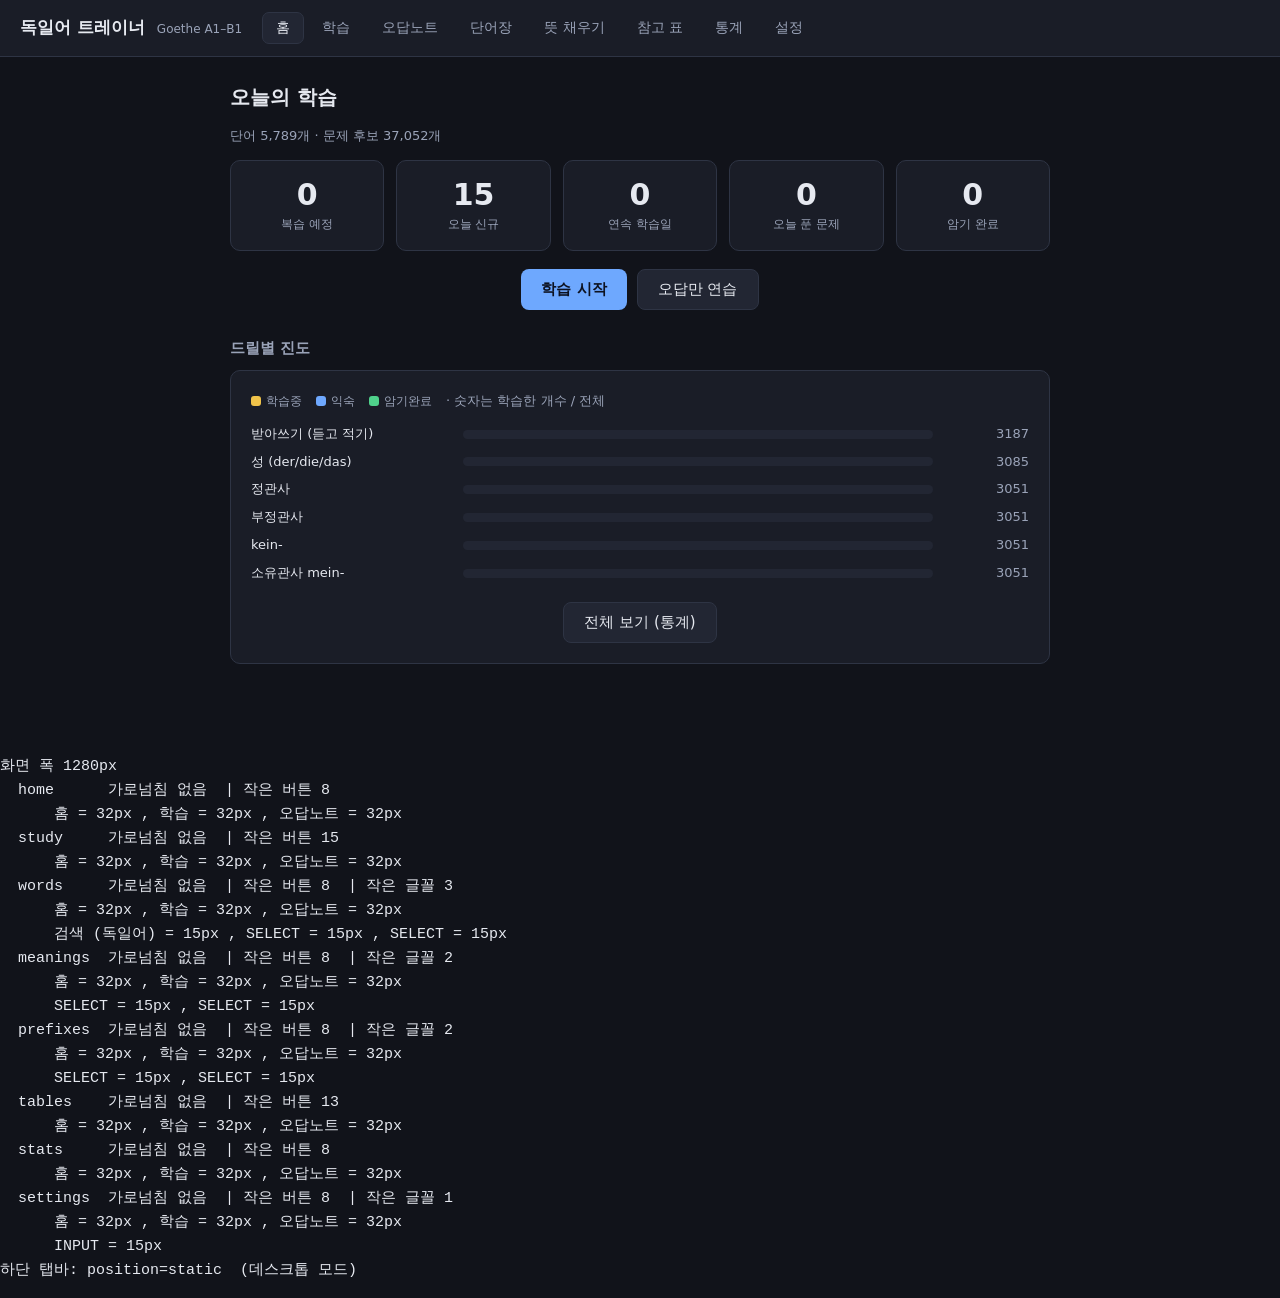
<file: tools/mobile.html>
<!DOCTYPE html>
<html lang="ko">
<head>
<meta charset="utf-8">
<meta id="vp" name="viewport" content="width=device-width, initial-scale=1, viewport-fit=cover">
<script>
/* ?w=375 처럼 폭을 지정하면 그 폭의 폰인 척한다.
   헤드리스 크롬은 창을 485px 아래로 못 줄여서, 레이아웃 뷰포트를 직접 고정한다. */
(function () {
  var m = location.search.match(/[?&]w=(\d+)/);
  if (m) document.getElementById('vp').setAttribute('content', 'width=' + m[1] + ', initial-scale=1');
})();
</script>
<title>mobile check</title>
<link rel="stylesheet" href="../css/styles.css">
</head>
<body>
<header class="topbar">
  <div class="brand">독일어 트레이너 <span class="sub">Goethe A1–B1</span></div>
  <nav id="nav">
    <button data-view="home" class="on">홈</button>
    <button data-view="study">학습</button>
    <button data-view="wrong">오답노트</button>
    <button data-view="words">단어장</button>
    <button data-view="meanings">뜻 채우기</button>
    <button data-view="tables">참고 표</button>
    <button data-view="stats">통계</button>
    <button data-view="settings">설정</button>
  </nav>
</header>
<main id="app"></main>
<pre id="report"></pre>

<script src="../data/nouns.js"></script>
<script src="../data/verbs.js"></script>
<script src="../data/adjectives.js"></script>
<script src="../data/functionwords.js"></script>
<script src="../data/grammar.js"></script>
<script src="../data/pronouns.js"></script>
<script src="../data/sentences.js"></script>
<script src="../data/prefixes.js"></script>
<script src="../data/prefixverbs.js"></script>
<script src="../js/declension.js"></script>
<script src="../js/conjugation.js"></script>
<script src="../js/store.js"></script>
<script src="../js/srs.js"></script>
<script src="../js/grader.js"></script>
<script src="../js/drills.js"></script>
<script src="../js/grammar-drills.js"></script>
<script src="../js/order-drills.js"></script>
<script src="../js/wordorder.js"></script>
<script src="../js/wordorder-drills.js"></script>
<script src="../js/meaning-drills.js"></script>
<script src="../js/prefix.js"></script>
<script src="../js/prefix-drills.js"></script>
<script src="../js/editor.js"></script>
<script src="../js/meanings.js"></script>
<script src="../js/tables.js"></script>
<script src="../js/stats.js"></script>
<script src="../js/sync.js"></script>
<script src="../js/ui.js"></script>

<script>
/*
 * 폰 화면에서 레이아웃이 깨지는지 잰다.
 * 가로 스크롤이 생기면 한 손으로 못 쓴다 — 그게 제일 흔한 모바일 사고다.
 */
var out = [];
function say(s) { out.push(s); }

function overflow() {
  var doc = document.documentElement;
  return doc.scrollWidth - doc.clientWidth;
}

/** 화면 밖으로 튀어나간 요소 찾기 (가로 스크롤 컨테이너 안은 정상) */
function offenders() {
  var w = document.documentElement.clientWidth;
  var bad = [];
  document.querySelectorAll('#app *').forEach(function (n) {
    var r = n.getBoundingClientRect();
    if (r.width === 0) return;
    if (r.right <= w + 1 && r.left >= -1) return;
    // 스스로 가로 스크롤을 갖는 조상이 있으면 의도된 것
    for (var p = n.parentNode; p && p.nodeType === 1; p = p.parentNode) {
      var st = getComputedStyle(p);
      if (st.overflowX === 'auto' || st.overflowX === 'scroll') return;
    }
    bad.push(n.tagName.toLowerCase() + (n.className ? '.' + String(n.className).split(' ')[0] : '') +
             '  [' + Math.round(r.left) + '~' + Math.round(r.right) + ']');
  });
  return bad;
}

/** 터치 대상이 너무 작지 않은지 */
function smallTargets() {
  var bad = [];
  document.querySelectorAll('#app button, #nav button, #app input[type=text]').forEach(function (n) {
    var r = n.getBoundingClientRect();
    if (r.height > 0 && r.height < 40) {
      bad.push((n.textContent || n.placeholder || n.tagName).trim().slice(0, 18) +
               ' = ' + Math.round(r.height) + 'px');
    }
  });
  return bad;
}

/** iOS 는 16px 미만 입력칸에서 화면을 확대해 버린다 */
function smallFonts() {
  var bad = [];
  document.querySelectorAll('#app input[type=text], #app select, #app textarea').forEach(function (n) {
    var fs = parseFloat(getComputedStyle(n).fontSize);
    if (fs < 16) bad.push((n.placeholder || n.tagName) + ' = ' + fs + 'px');
  });
  return bad;
}

function nav(v) {
  var b = document.querySelector('#nav button[data-view="' + v + '"]');
  if (b) b.click();
}

setTimeout(function () {
  say('화면 폭 ' + document.documentElement.clientWidth + 'px');

  ['home', 'study', 'words', 'meanings', 'prefixes', 'tables', 'stats', 'settings'].forEach(function (v) {
    nav(v);
    var ov = overflow();
    var off = offenders();
    var st = smallTargets();
    var sf = smallFonts();
    var line = '  ' + v.padEnd(9) + ' 가로넘침 ' + (ov > 1 ? ov + 'px  ✗' : '없음');
    if (off.length) line += '  | 튀어나온 요소 ' + off.length;
    if (st.length) line += '  | 작은 버튼 ' + st.length;
    if (sf.length) line += '  | 작은 글꼴 ' + sf.length;
    say(line);
    if (off.length) say('      ' + off.slice(0, 3).join(' , '));
    if (st.length) say('      ' + st.slice(0, 3).join(' , '));
    if (sf.length) say('      ' + sf.slice(0, 3).join(' , '));
  });

  // 하단 탭바가 실제로 아래에 붙었는지
  nav('home');
  var navEl = document.getElementById('nav');
  var ns = getComputedStyle(navEl);
  say('하단 탭바: position=' + ns.position + (ns.position === 'fixed' ? '  (폰 모드)' : '  (데스크톱 모드)'));

  document.getElementById('report').textContent = out.join('\n');
}, 400);
</script>
</body>
</html>
</file>
<file: css/styles.css>
/* 독일어 트레이너 — 화면 스타일
   성별 색상: der=파랑 / die=빨강 / das=초록 으로 통일해 시각 기억을 돕는다. */

:root {
  --bg: #11131a;
  --panel: #1a1d27;
  --panel2: #222633;
  --line: #2e3444;
  --text: #e6e9f0;
  --dim: #9aa3b8;
  --accent: #6ea8fe;
  --der: #5b9dff;
  --die: #ff7b8a;
  --das: #4fd18b;
  --right: #4fd18b;
  --partial: #f0c34a;
  --wrong: #ff6b7a;
  --radius: 10px;
}

* { box-sizing: border-box; }

body {
  margin: 0;
  background: var(--bg);
  color: var(--text);
  font: 15px/1.6 "Segoe UI", "Malgun Gothic", system-ui, sans-serif;
  -webkit-text-size-adjust: 100%;
}

/* ---------------------------------------------------------------- 상단 */

.topbar {
  display: flex; align-items: center; gap: 20px; flex-wrap: wrap;
  padding: 12px 20px;
  background: var(--panel);
  border-bottom: 1px solid var(--line);
  position: sticky; top: 0; z-index: 10;
}
.brand { font-weight: 700; font-size: 17px; }
.brand .sub { font-weight: 400; font-size: 12px; color: var(--dim); margin-left: 6px; }

nav { display: flex; gap: 4px; flex-wrap: wrap; }
nav button {
  background: none; border: 1px solid transparent; color: var(--dim);
  padding: 6px 13px; border-radius: 7px; cursor: pointer; font-size: 14px;
  font-family: inherit;
}
nav button:hover { color: var(--text); background: var(--panel2); }
nav button.on { color: var(--text); background: var(--panel2); border-color: var(--line); }

main { max-width: 860px; margin: 0 auto; padding: 24px 20px 60px; }
.loading { color: var(--dim); text-align: center; padding: 60px 0; }
.foot { text-align: center; color: var(--dim); font-size: 12px; padding: 0 20px 30px; }

/* ---------------------------------------------------------------- 공통 */

h2 { font-size: 20px; margin: 0 0 4px; }
h3 { font-size: 15px; margin: 26px 0 10px; color: var(--dim); font-weight: 600; }
.muted { color: var(--dim); }
.small { font-size: 13px; }

.card {
  background: var(--panel); border: 1px solid var(--line);
  border-radius: var(--radius); padding: 20px; margin-bottom: 16px;
}

button.btn {
  background: var(--accent); color: #0d1220; border: 0;
  padding: 10px 20px; border-radius: 8px; cursor: pointer;
  font-size: 15px; font-weight: 600; font-family: inherit;
}
button.btn:hover { filter: brightness(1.1); }
button.btn.ghost {
  background: var(--panel2); color: var(--text); border: 1px solid var(--line);
  font-weight: 500;
}
button.btn:disabled { opacity: .45; cursor: default; }

input[type=text], textarea, select {
  background: var(--panel2); border: 1px solid var(--line); color: var(--text);
  border-radius: 7px; padding: 9px 12px; font: inherit; width: 100%;
}
input[type=text]:focus, textarea:focus { outline: 2px solid var(--accent); outline-offset: -1px; }
label.row { display: flex; align-items: center; gap: 9px; margin: 9px 0; cursor: pointer; }
label.row input { width: auto; }

/* ---------------------------------------------------------------- 홈 */

.tiles { display: grid; grid-template-columns: repeat(auto-fit, minmax(130px, 1fr)); gap: 12px; }
.tile {
  background: var(--panel); border: 1px solid var(--line);
  border-radius: var(--radius); padding: 16px; text-align: center;
}
.tile .n { font-size: 30px; font-weight: 700; line-height: 1.2; }
.tile .k { font-size: 12px; color: var(--dim); margin-top: 2px; }

.bar { background: var(--panel2); border-radius: 5px; height: 9px; overflow: hidden; }
.bar > i { display: block; height: 100%; background: var(--accent); }
.barrow { display: grid; grid-template-columns: 190px 1fr 96px; gap: 12px; align-items: center;
          margin: 7px 0; font-size: 13px; }
/* 오른쪽 값은 접지 않는다 — 한 줄이 두 줄이 되면 그 행만 키가 커져 표가 어긋나 보인다 */
.barrow .rt { text-align: right; color: var(--dim); font-variant-numeric: tabular-nums;
              white-space: nowrap; }

/* 구간이 쌓인 막대 — 미학습/학습중/익숙/암기완료 */
.bar.stacked { display: flex; }
.bar.stacked > i { display: block; height: 100%; flex: 0 0 auto; }
.barrow.prog { grid-template-columns: 200px 1fr 84px; }
.barrow.prog .plabel { overflow: hidden; text-overflow: ellipsis; white-space: nowrap; }
.barrow.prog .rt b { color: var(--text); }

/* 오른쪽에 "1,234 / 3,085" 처럼 긴 수가 오는 줄 — 칸을 넓게 준다 */
.barrow.wide { grid-template-columns: 120px 1fr 108px; }
.bigpct { margin-bottom: 12px; }
.bigpct b { font-size: 22px; font-variant-numeric: tabular-nums; }
.legend { display: flex; gap: 14px; flex-wrap: wrap; align-items: center;
          font-size: 12px; color: var(--dim); margin-bottom: 12px; }
.legend > span { display: flex; align-items: center; gap: 5px; }
.legend i { width: 10px; height: 10px; border-radius: 3px; display: inline-block; }

/* ---------------------------------------------------------------- 학습 */

.q { text-align: center; padding: 8px 0 4px; }
.q .prompt { font-size: 30px; font-weight: 600; letter-spacing: .2px; line-height: 1.35; }
.q .sub { color: var(--dim); font-size: 14px; margin-top: 8px; }
.q .hint { color: var(--dim); font-size: 13px; margin-top: 12px; font-style: italic; }
.q .meta { font-size: 12px; color: var(--dim); margin-bottom: 14px; text-align: center; }
.q .meta .tag {
  background: var(--panel2); border: 1px solid var(--line);
  padding: 2px 8px; border-radius: 20px; margin: 0 3px;
}

/* 첫 글자 + 길이 힌트 — 문장만으로 답이 안 정해지는 문제에 붙인다 */
.q .mask {
  margin-top: 10px; font-size: 19px; letter-spacing: 1px;
  font-family: Consolas, "Courier New", monospace; color: var(--accent);
}

/* 힌트 — 누를 때만 펼쳐진다 */
.hintbox { margin-top: 12px; }
.hintbtn { padding: 5px 14px; font-size: 13px; }
.hintline {
  margin: 6px auto; max-width: 480px; padding: 7px 12px;
  background: var(--panel2); border: 1px dashed var(--line); border-radius: 7px;
  font-size: 14px; color: var(--text);
}

/* 채점 뒤 단어 정보 */
.winfo {
  margin-top: 14px; padding-top: 12px; border-top: 1px solid var(--line);
}
.winfo .wtitle { font-size: 17px; margin-bottom: 5px; }
.winfo .wmean { font-size: 15px; margin-bottom: 8px; }
.winfo .wex {
  font-size: 14px; color: var(--dim); margin: 3px 0; padding-left: 11px;
  border-left: 2px solid var(--line);
}
.winfo .wex b { color: var(--text); }
.winfo .wsay { margin-top: 10px; padding: 5px 12px; font-size: 13px; }

/* 학습 중 뜻 적기 — 채점 화면에서 바로 채워 넣는다 */
.meanrow { display: flex; gap: 8px; margin-bottom: 9px; }
.meanrow .meaninput { flex: 1; padding: 7px 11px; }
.meanrow .btn { padding: 7px 15px; font-size: 14px; white-space: nowrap; }
.linkbtn {
  background: none; border: 0; color: var(--accent); cursor: pointer;
  font: inherit; font-size: 12px; margin-left: 9px; padding: 0;
  text-decoration: underline;
}

/* 단어장에서 편집 가능하다는 걸 보이게 */
table.list tr.clickable { cursor: pointer; }
table.list tr.clickable:hover td { background: var(--panel); }
table.list td.addmean { color: var(--accent); font-size: 13px; }

.answer { margin-top: 20px; }
.answer input[type=text] { font-size: 19px; text-align: center; padding: 12px; }

.umlauts { display: flex; gap: 6px; justify-content: center; margin-top: 10px; flex-wrap: wrap; }
.umlauts button {
  background: var(--panel2); border: 1px solid var(--line); color: var(--text);
  width: 42px; height: 36px; border-radius: 7px; cursor: pointer; font-size: 17px;
  font-family: inherit;
}
.umlauts button:hover { border-color: var(--accent); }

.choices { display: flex; gap: 10px; justify-content: center; flex-wrap: wrap; margin-top: 18px; }
.choices button {
  background: var(--panel2); border: 2px solid var(--line); color: var(--text);
  padding: 13px 30px; border-radius: 9px; cursor: pointer; font-size: 19px; font-weight: 600;
  font-family: inherit; min-width: 108px;
}
.choices button:hover { border-color: var(--accent); }
.choices button.der { color: var(--der); }
.choices button.die { color: var(--die); }
.choices button.das { color: var(--das); }

/* 표 입력 (격변화) */
table.decl { width: 100%; border-collapse: collapse; margin-top: 16px; }
table.decl th, table.decl td { padding: 7px 9px; border-bottom: 1px solid var(--line); }
table.decl th {
  text-align: left; font-weight: 500; color: var(--dim); font-size: 13px; width: 45%;
}
table.decl td.inp { width: 33%; }
table.decl td.noun { color: var(--dim); font-size: 15px; }
table.decl input { text-align: center; }
table.decl input.ok    { border-color: var(--right); }
table.decl input.part  { border-color: var(--partial); }
table.decl input.bad   { border-color: var(--wrong); }

.fields { display: grid; gap: 10px; margin-top: 16px; }
.field { display: grid; grid-template-columns: 170px 1fr; gap: 10px; align-items: center; }
.field label { color: var(--dim); font-size: 13px; }

/* 피드백 */
.fb { margin-top: 18px; padding: 14px 16px; border-radius: 9px; border: 1px solid; }
.fb.right   { background: rgba(79,209,139,.10); border-color: rgba(79,209,139,.4); }
.fb.partial { background: rgba(240,195,74,.10); border-color: rgba(240,195,74,.4); }
.fb.wrong   { background: rgba(255,107,122,.10); border-color: rgba(255,107,122,.4); }
.fb .head { font-weight: 700; margin-bottom: 5px; }
.fb.right .head   { color: var(--right); }
.fb.partial .head { color: var(--partial); }
.fb.wrong .head   { color: var(--wrong); }
.fb .note { font-size: 14px; color: var(--text); }
.fb .cells { font-size: 13px; color: var(--dim); margin-top: 7px; }

/* 뜻 테스트 — 답지에 없던 답을 직접 인정하는 자리 */
.aliasbox { margin-top: 11px; padding-top: 11px; border-top: 1px dashed var(--line); }
.aliasbox .btn.alias { width: 100%; }
.aliasbox .muted { margin-top: 6px; }

.actions { display: flex; gap: 10px; justify-content: center; margin-top: 18px; flex-wrap: wrap; }

.progress { display: flex; align-items: center; gap: 12px; margin-bottom: 18px; font-size: 13px; }
.progress .bar { flex: 1; }

/* 성별 색 */
.g-m { color: var(--der); }
.g-f { color: var(--die); }
.g-n { color: var(--das); }

/* ---------------------------------------------------------------- 목록 */

table.list { width: 100%; border-collapse: collapse; font-size: 14px; }
table.list th, table.list td { padding: 7px 9px; border-bottom: 1px solid var(--line); text-align: left; }
table.list th { color: var(--dim); font-weight: 600; font-size: 12px; }
/* 헤더 고정은 단어장처럼 표가 화면을 채울 때만. 통계의 짧은 표에 붙이면
   헤더가 떨어져 나와 행 위에 겹쳐 보인다. */
table.list.sticky th { position: sticky; top: 57px; background: var(--bg); }
table.list tr:hover td { background: var(--panel); }
.lvl {
  font-size: 10px; padding: 1px 6px; border-radius: 10px;
  background: var(--panel2); border: 1px solid var(--line); color: var(--dim); margin-right: 3px;
}
.filters { display: flex; gap: 10px; flex-wrap: wrap; align-items: center; margin-bottom: 14px; }
.filters input[type=text] { flex: 1; min-width: 180px; }
.filters select { width: auto; }

.pager { display: flex; gap: 10px; justify-content: center; align-items: center; margin-top: 16px; }

.empty { text-align: center; color: var(--dim); padding: 40px 0; }

@media (max-width: 620px) {
  .q .prompt { font-size: 24px; }
  .field { grid-template-columns: 1fr; gap: 4px; }
  .barrow { grid-template-columns: 120px 1fr 88px; }
  table.decl th { width: 40%; }
}

/* ---------------------------------------------------------------- 뜻 채우기 */

.mcard { max-width: 620px; margin: 18px auto 0; }
.mhead { font-size: 26px; font-weight: 600; margin-bottom: 4px; }
.mhead .lvlwrap { margin-left: 10px; vertical-align: middle; }
.mex { margin: 14px 0 16px; }
.meaninput.big { font-size: 18px; padding: 12px 14px; }

/* ---------------------------------------------------------------- 참고 표 */

.subtabs { display: flex; gap: 6px; flex-wrap: wrap; margin: 16px 0 4px; }
.subtab {
  background: var(--panel2); border: 1px solid var(--line); color: var(--dim);
  padding: 7px 14px; border-radius: 20px; cursor: pointer; font: inherit; font-size: 13px;
}
.subtab:hover { color: var(--text); }
.subtab.on { color: var(--text); border-color: var(--accent); }

.card.tbl { padding: 16px 18px; }
.tblhead { display: flex; justify-content: space-between; align-items: flex-start; gap: 12px; }
.tblhead .btn { padding: 5px 12px; font-size: 13px; white-space: nowrap; }
.tblwrap { overflow-x: auto; margin-top: 12px; }
.tblnote {
  margin-top: 11px; font-size: 13px; color: var(--dim);
  border-left: 2px solid var(--line); padding-left: 11px;
}

table.ref { width: 100%; border-collapse: collapse; font-size: 14px; }
table.ref th, table.ref td {
  padding: 7px 10px; border-bottom: 1px solid var(--line); text-align: left;
  white-space: nowrap;
}
table.ref tr:first-child th { color: var(--dim); font-size: 12px; font-weight: 600; }
table.ref th:first-child { color: var(--dim); font-weight: 500; }
table.ref td { color: var(--text); }
table.ref.quiz td.inp { padding: 4px 6px; }
table.ref.quiz input { text-align: center; padding: 6px 8px; min-width: 96px; }
table.ref.quiz input.ok   { border-color: var(--right); }
table.ref.quiz input.part { border-color: var(--partial); }
table.ref.quiz input.bad  { border-color: var(--wrong); }

/* ---------------------------------------------------------------- 통계 */

.delta { font-size: 13px; font-weight: 600; white-space: nowrap; }
.delta.up { color: var(--right); }
.delta.down { color: var(--wrong); }
.delta.flat { color: var(--dim); }
.actions.leftish { justify-content: flex-start; margin: 0 0 12px; }

/* 잔디 히트맵 — 세로 7칸(일~토)씩 주 단위로 흐른다 */
.heat {
  display: grid; grid-auto-flow: column; grid-template-rows: repeat(7, 12px);
  gap: 3px; padding: 2px 0;
}
.heat i {
  width: 12px; height: 12px; border-radius: 3px; display: block;
  background: var(--panel2);
}
.heat i.h0 { background: var(--panel2); }
.heat i.h1 { background: rgba(110,168,254,.30); }
.heat i.h2 { background: rgba(110,168,254,.52); }
.heat i.h3 { background: rgba(110,168,254,.76); }
.heat i.h4 { background: var(--accent); }
.heat i.hx { background: transparent; }

/* ================================================================ 모바일 */

/*
 * 길에서 한 손으로 쓸 수 있어야 한다.
 *  - 상단 탭은 엄지가 안 닿으므로 아래로 내린다
 *  - 터치 대상은 44px 이상 (애플·구글 권장치)
 *  - 입력칸 글자는 16px 이상. iOS 는 그보다 작으면 포커스 때 화면을 확대해 버린다
 *  - 노치·홈 인디케이터를 safe-area 로 피한다
 */

@media (max-width: 720px) {
  body { padding-bottom: env(safe-area-inset-bottom); }

  main { padding: 16px 14px 96px; }

  .topbar {
    padding: 10px 14px;
    padding-top: calc(10px + env(safe-area-inset-top));
  }
  .brand { font-size: 15px; }
  .brand .sub { display: none; }

  /* 상단 nav 를 하단 고정 탭바로 */
  nav {
    position: fixed; left: 0; right: 0; bottom: 0; z-index: 20;
    background: var(--panel); border-top: 1px solid var(--line);
    padding: 6px 6px calc(6px + env(safe-area-inset-bottom));
    gap: 2px; overflow-x: auto; flex-wrap: nowrap;
    -webkit-overflow-scrolling: touch; scrollbar-width: none;
  }
  nav::-webkit-scrollbar { display: none; }
  nav button {
    flex: 0 0 auto; min-height: 44px; padding: 8px 14px; font-size: 13px;
    border-radius: 10px;
  }
  nav button.on { background: var(--accent); color: #0d1220; border-color: transparent; }

  .foot { display: none; }

  /* 터치 대상 키우기 */
  button.btn { min-height: 46px; padding: 12px 20px; }
  .umlauts button { width: 46px; height: 46px; font-size: 19px; }
  .choices button { min-height: 54px; padding: 14px 24px; flex: 1 1 auto; }
  .subtab { min-height: 40px; }

  /* iOS 자동 확대 방지 */
  input[type=text], textarea, select { font-size: 16px; }
  .answer input[type=text] { font-size: 18px; }

  /* 학습 화면 — 한 화면에 들어오게 */
  .q .prompt { font-size: 21px; line-height: 1.45; }
  .q .meta .tag { display: inline-block; margin: 2px; }
  .q .mask { font-size: 17px; }
  .card { padding: 15px 14px; }

  /* 표 입력(격변화)은 라벨을 줄여 세 칸이 들어가게 */
  table.decl th { width: 33%; font-size: 12px; }
  table.decl th, table.decl td { padding: 6px 4px; }

  .field { grid-template-columns: 1fr; gap: 4px; }
  .barrow { grid-template-columns: 84px 1fr 84px; gap: 8px; font-size: 12px; }
  .barrow.prog { grid-template-columns: 110px 1fr 62px; }
  .barrow.wide { grid-template-columns: 64px 1fr 96px; }
  .tiles { grid-template-columns: repeat(auto-fit, minmax(96px, 1fr)); gap: 8px; }
  .tile { padding: 12px 8px; }
  .tile .n { font-size: 22px; }

  .filters { gap: 8px; }
  .filters input[type=text] { min-width: 120px; }

  /*
   * 단어장 표(5열)는 폰에서 못 읽는다. 카드 형태로 바꾼다.
   * 표제어와 뜻만 크게 보이고 나머지는 아래 한 줄로 접는다.
   */
  table.list, table.list tbody, table.list tr, table.list td { display: block; width: 100%; }
  table.list tr:first-child { display: none; }          /* 헤더 숨김 */
  table.list tr {
    background: var(--panel); border: 1px solid var(--line);
    border-radius: 10px; padding: 11px 13px; margin-bottom: 8px;
  }
  table.list td { border: 0; padding: 1px 0; }
  table.list td:first-child { font-size: 16px; }
  table.list td:nth-child(2) { color: var(--accent); font-size: 14px; }
  table.list tr.clickable:hover td { background: none; }
  table.list tr.editrow { padding: 0; border: 0; background: none; }

  /* 참고 표는 가로 스크롤 (열이 많다) */
  .tblwrap { margin-left: -14px; margin-right: -14px; padding: 0 14px; }
  table.ref th, table.ref td { padding: 6px 8px; font-size: 13px; }
  table.ref.quiz input { min-width: 78px; font-size: 15px; }

  .mcard { margin-top: 12px; }
  .mhead { font-size: 21px; }
  .heat { grid-template-rows: repeat(7, 10px); gap: 2px; }
  .heat i { width: 10px; height: 10px; }

  .tblhead { flex-direction: column; gap: 8px; }
  .tblhead .btn { align-self: flex-start; }
}

@media (max-width: 400px) {
  .q .prompt { font-size: 19px; }
  .choices button { min-width: 0; padding: 14px 12px; }
  .barrow { grid-template-columns: 68px 1fr 80px; }
  .barrow.wide { grid-template-columns: 52px 1fr 92px; }
  .barrow.prog { grid-template-columns: 92px 1fr 58px; }
}

/*
 * 마우스가 없는 기기 — 화면이 넓어도(태블릿) 손가락으로 누른다.
 * 폭이 아니라 입력 방식으로 판단해야 태블릿에서도 제대로 눌린다.
 */
@media (hover: none) {
  nav button:hover, .subtab:hover, table.list tr.clickable:hover td { background: inherit; }
  button.btn:hover { filter: none; }

  nav button, button.btn, .subtab { min-height: 44px; }
  .umlauts button { width: 46px; height: 46px; }
  .choices button { min-height: 52px; }
  input[type=text], textarea, select { font-size: 16px; min-height: 44px; }
  table.list tr.clickable td { padding-top: 4px; padding-bottom: 4px; }
}

/* 동기화 상태 */
.syncstat { display: flex; align-items: center; gap: 8px; flex-wrap: wrap; }
.syncstat .dot { width: 9px; height: 9px; border-radius: 50%; background: var(--dim); }
.syncstat .dot.idle { background: var(--right); }
.syncstat .dot.syncing { background: var(--partial); }
.syncstat .dot.error, .syncstat .dot.offline { background: var(--wrong); }

/* 역할 배지 — 운영자인지 학습자인지 한눈에 */
.rolebadge {
  font-size: 11px; padding: 2px 8px; border-radius: 999px;
  border: 1px solid var(--line); color: var(--dim); letter-spacing: .02em;
}
.rolebadge.admin { color: var(--accent); border-color: var(--accent); }

/* 동음이의어 분리 안내 */
.card.notice { border-color: var(--accent); }
.splitrow {
  display: flex; align-items: center; gap: 10px; flex-wrap: wrap;
  padding: 7px 0; border-top: 1px solid var(--line);
}
.splitrow code {
  font-family: Consolas, "Courier New", monospace; color: var(--dim);
  font-size: 12px; min-width: 90px;
}
.linkish {
  background: none; border: 0; padding: 2px 0; cursor: pointer;
  color: var(--accent); font-size: 13px; text-align: left;
}
.linkish:hover { text-decoration: underline; }

.adminhead {
  margin: 18px 0 6px; font-size: 14px; color: var(--accent);
  border-top: 1px solid var(--line); padding-top: 14px;
}

/* ---------------------------------------------------------------- 어순 조립 */

.asmline {
  min-height: 56px; display: flex; flex-wrap: wrap; gap: 7px; justify-content: center;
  align-items: center; padding: 12px; margin-top: 16px;
  background: var(--panel2); border: 1px dashed var(--line); border-radius: 10px;
}
.asmempty { color: var(--dim); font-size: 13px; }
.asmpool {
  display: flex; flex-wrap: wrap; gap: 7px; justify-content: center; margin-top: 14px;
}
.tok {
  background: var(--panel2); border: 1px solid var(--line); color: var(--text);
  padding: 9px 14px; border-radius: 8px; cursor: pointer; font: inherit; font-size: 16px;
  min-height: 42px;
}
.tok:hover { border-color: var(--accent); }
.tok.picked { background: var(--accent); color: #0d1220; border-color: transparent; font-weight: 600; }

/* ---------------------------------------------------------------- 어순 */

/* 정동사 자리 고르기 */
.slotline {
  display: flex; flex-wrap: wrap; align-items: center; justify-content: center;
  gap: 2px; margin-top: 18px; padding: 14px 10px;
  background: var(--panel2); border: 1px dashed var(--line); border-radius: 10px;
}
.slotline .sw { font-size: 18px; padding: 0 2px; }
.slot {
  background: none; border: 2px dashed var(--line); border-radius: 7px;
  width: 26px; height: 38px; cursor: pointer; padding: 0; position: relative;
  transition: width .12s;
}
.slot:hover { border-color: var(--accent); width: auto; padding: 0 10px; }
.slot .chip {
  display: none; color: var(--accent); font-weight: 600; font-size: 16px; white-space: nowrap;
}
.slot:hover .chip { display: inline; }
.slothint { text-align: center; margin-top: 10px; }

/* 성분 카드 */
.tok.chunk {
  display: flex; flex-direction: column; align-items: center; gap: 1px;
  padding: 8px 13px; line-height: 1.25;
}
.tok.chunk .ctext { font-size: 16px; }
.tok.chunk .crole { font-size: 10px; color: var(--dim); }
.tok.chunk.picked .crole { color: rgba(13,18,32,.6); }
.asmline.chunks, .asmpool.chunks { gap: 8px; }

/* 성분 종류별 색 — 눈으로 구조가 잡히게 */
.tok.chunk.r-V, .tok.chunk.r-Vend { border-color: var(--accent); }
.tok.chunk.r-S { border-color: var(--der); }
.tok.chunk.r-Te, .tok.chunk.r-Ka, .tok.chunk.r-Mo, .tok.chunk.r-Lo { border-color: var(--partial); }
.tok.chunk.r-Akk, .tok.chunk.r-Dat, .tok.chunk.r-AkkP, .tok.chunk.r-DatP { border-color: var(--die); }
.tok.chunk.picked { border-color: transparent; }

/* 문장괄호 그림 */
.klammer { margin-top: 14px; }
.krow { display: flex; gap: 8px; flex-wrap: wrap; }
.kcell {
  flex: 1 1 auto; min-width: 84px; padding: 9px 11px;
  background: var(--panel2); border: 1px solid var(--line); border-radius: 8px;
}
.kcell.k-verb { border-color: var(--accent); }
.kcell.k-konj { border-color: var(--partial); }
.kcell .klabel { font-size: 10px; color: var(--dim); margin-bottom: 3px; }
.kcell .kval { font-size: 15px; }
.kbar {
  margin-top: 7px; text-align: center; font-size: 12px; color: var(--dim);
  border-top: 2px solid var(--accent); padding-top: 5px;
}
.kbar.sub { border-color: var(--partial); }

/* ---------------------------------------------------------------- 로고 */

/*
 * Ö 의 링과 점 두 개에 세 성의 색을 얹는다.
 * der 파랑 · die 빨강 · das 초록 — 앱 전체가 쓰는 색과 같다.
 */
.brand .logo { position: relative; display: inline-block; margin-right: 1px; }
.brand .logo b { font-weight: 700; color: var(--das); font-size: 20px; line-height: 1; }
.brand .logo i {
  position: absolute; top: -5px; width: 4px; height: 4px; border-radius: 50%;
}
.brand .logo i.d1 { left: 2px;  background: var(--der); }
.brand .logo i.d2 { right: 2px; background: var(--die); }
.brand .bname { font-weight: 700; font-size: 18px; letter-spacing: -.2px; }

/* ---------------------------------------------------------------- 접두사 동사 */

.pgrid { display: grid; grid-template-columns: repeat(auto-fill, minmax(200px, 1fr));
         gap: 10px; margin-bottom: 18px; }
.pcard { text-align: left; background: var(--panel); border: 1px solid var(--line);
         border-radius: 9px; padding: 12px 14px; cursor: pointer; color: var(--text);
         font-family: inherit; font-size: 13px; }
.pcard:hover { border-color: var(--accent); }
.pcard.warn { border-color: rgba(240,195,74,.5); }
.phead { display: flex; align-items: center; gap: 7px; flex-wrap: wrap; }
.phead b { font-size: 17px; }
.phead.big b { font-size: 24px; }
.pcore { color: var(--dim); margin: 5px 0 3px; }
.pcore.big { color: var(--text); font-size: 15px; margin: 8px 0 12px; }
.wmark { font-size: 10px; padding: 1px 6px; border-radius: 10px;
         background: rgba(240,195,74,.18); color: var(--partial); }

.meanchips { display: flex; gap: 6px; flex-wrap: wrap; margin-bottom: 12px; }
.chip { font-size: 12px; padding: 3px 10px; border-radius: 12px;
        background: var(--panel2); border: 1px solid var(--line); color: var(--dim); }
.warnbox { font-size: 13px; padding: 10px 12px; border-radius: 8px; margin-top: 10px;
           background: rgba(240,195,74,.10); border: 1px solid rgba(240,195,74,.4); }

/* 접두사 + 기본 동사를 눈으로 가른다 */
.decomp, .dhrow { display: inline-flex; align-items: baseline; gap: 6px; }
.dpre  { color: var(--accent); }
.dplus { color: var(--dim); }
.dbase { color: var(--text); }
.lit   { color: var(--dim); font-size: 12px; }

/* 의미 투명도 배지 */
.tbadge { font-size: 11px; padding: 2px 8px; border-radius: 10px; white-space: nowrap;
          border: 1px solid; }
.tr-high { color: var(--right);   border-color: rgba(79,209,139,.45);  background: rgba(79,209,139,.10); }
.tr-mid  { color: var(--partial); border-color: rgba(240,195,74,.45);  background: rgba(240,195,74,.10); }
.tr-low  { color: var(--wrong);   border-color: rgba(255,107,122,.45); background: rgba(255,107,122,.10); }
.tr-none { color: var(--dim);     border-color: var(--line); }

.sbadge { font-size: 10px; padding: 1px 6px; border-radius: 10px; white-space: nowrap;
          background: var(--panel2); border: 1px solid var(--line); color: var(--dim); }
.sbadge.sep   { color: var(--accent); }
.sbadge.insep { color: var(--dim); }
.sbadge.var   { color: var(--partial); }

.linkish { background: none; border: 0; color: var(--accent); cursor: pointer;
           font-family: inherit; font-size: 13px; padding: 0; }
.linkish:hover { text-decoration: underline; }

/* 뜻 채우기 화면의 분해 힌트 */
.dhint { margin: 10px 0 4px; padding: 10px 12px; border-radius: 8px;
         background: var(--panel2); border: 1px solid var(--line); }
.dhint .dhrow { font-size: 17px; }
.dhint .dhrow.small { font-size: 12px; margin-top: 2px; }

/* 보기가 길면 (한국어 뜻) 세로로 쌓는다 */
.choices.stack { flex-direction: column; align-items: stretch; }
.choices.stack button { text-align: left; min-width: 0; }

table.list th { white-space: nowrap; }

@media (max-width: 560px) {
  .pgrid { grid-template-columns: repeat(auto-fill, minmax(150px, 1fr)); gap: 8px; }
  .phead.big b { font-size: 20px; }
}

/* 삭제 · 되돌리기 */
.btn.danger { color: var(--wrong); border-color: rgba(255,107,122,.35); }
.btn.danger:hover { border-color: var(--wrong); background: rgba(255,107,122,.10); }
.undobar { display: flex; align-items: center; gap: 10px; flex-wrap: wrap;
           margin: 10px 0; padding: 9px 12px; border-radius: 8px;
           background: rgba(255,107,122,.08); border: 1px solid rgba(255,107,122,.30); }
</file>
